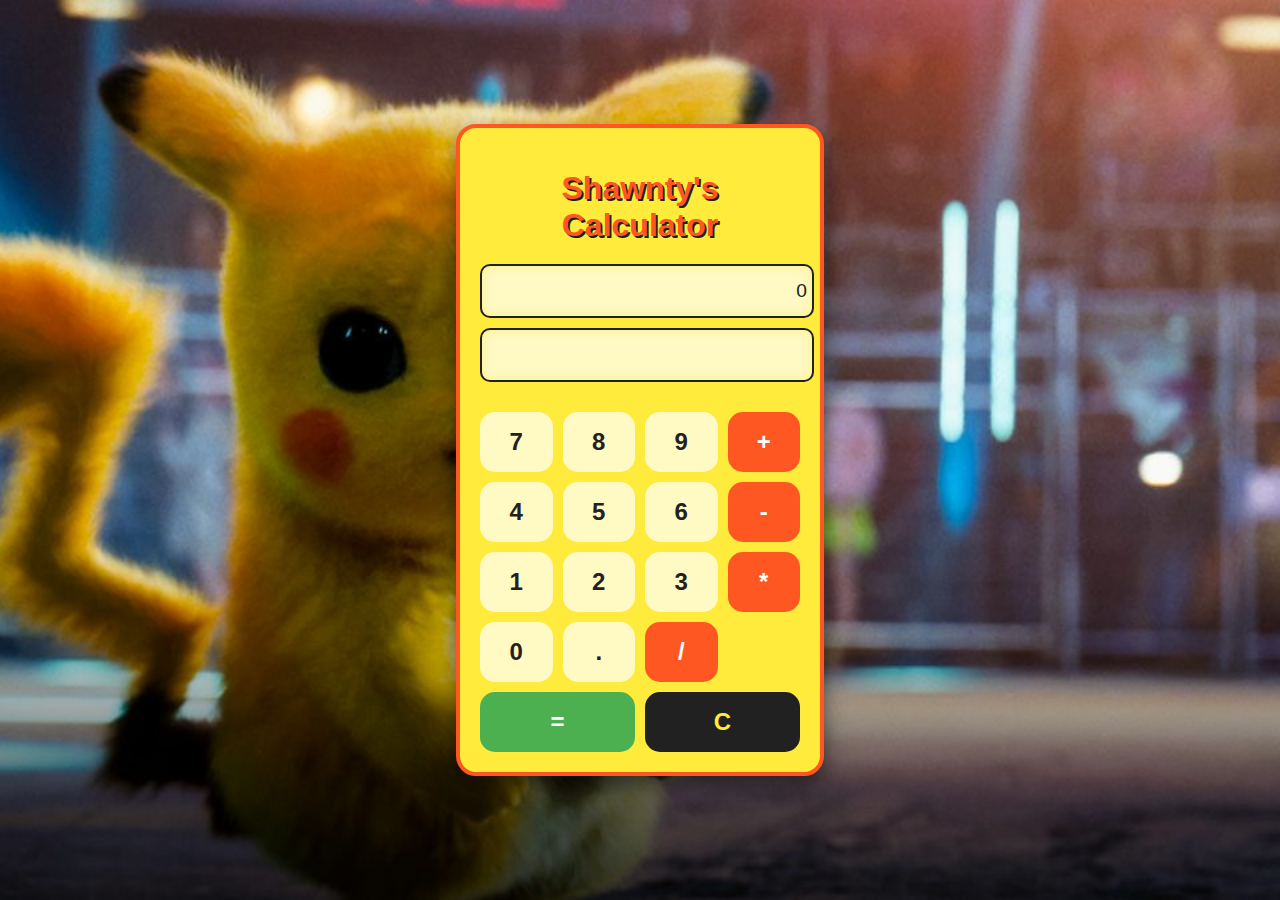
<file: calculator/index.html>
<!DOCTYPE html>
<html lang="en">
<head>
    <meta charset="UTF-8">
    <meta name="viewport" content="width=device-width, initial-scale=1.0">
    <title>Pikachu Calculator</title>

    <style>
        body {
            background-color: #FFF176;
            background-image: url('pikachu.jpg');
            background-size: cover;
            background-repeat: no-repeat;
            background-position: center top;
            font-family: 'Comic Sans MS', 'Arial', sans-serif;
            display: flex;
            justify-content: center;
            align-items: center;
            height: 100vh;
            margin: 0;
            color: #212121;
        }

        .calculator {
            background-color: #FFEB3B;
            border: 4px solid #FF5722;
            border-radius: 20px;
            box-shadow: 0 10px 20px rgba(0, 0, 0, 0.5);
            width: 320px;
            padding: 20px;
            text-align: center;
        }

        #display2 {
            display: none;
        }

        .calculator h1 {
            color: #FF5722;
            text-shadow: 2px 2px #212121;
            margin-bottom: 20px;
        }

        .screen {
            display: flex;
            flex-direction: column;
            margin-bottom: 20px;
        }

        .screen input {
            width: 100%;
            height: 40px;
            font-size: 1.2rem;
            text-align: right;
            margin-bottom: 10px;
            border: 2px solid #212121;
            border-radius: 10px;
            background-color: #FFF9C4;
            color: #212121;
            padding: 5px;
            box-shadow: inset 0 0 10px rgba(255, 235, 59, 0.5);
        }

        .buttons {
            display: grid;
            grid-template-columns: repeat(4, 1fr);
            gap: 10px;
        }

        button {
            width: 100%;
            height: 60px;
            font-size: 1.5rem;
            font-weight: bold;
            border: none;
            border-radius: 15px;
            cursor: pointer;
            transition: transform 0.2s, box-shadow 0.2s;
        }

        button:hover {
            transform: scale(1.1);
            box-shadow: 0 0 10px rgba(0, 0, 0, 0.3);
        }

        button:active {
            transform: scale(1.05);
            box-shadow: inset 0 0 5px rgba(0, 0, 0, 0.5);
        }

        button.number {
            background-color: #FFF9C4;
            color: #212121;
        }

        button.operator {
            background-color: #FF5722;
            color: #fff;
        }

        button#equals {
            background-color: #4CAF50;
            color: #fff;
            grid-column: span 2;
        }

        button#clear {
            background-color: #212121;
            color: #FFEB3B;
            grid-column: span 2;
        }
    </style>

    <script src="./js/numbers.js"></script>
    <script src="./js/operator.js"></script>
</head>
<body>
    <div class="calculator">
        <h1>Shawnty's Calculator</h1>
        <div class="screen">
            <input type="text" id="display" value="0" readonly>
            <input type="text" id="display2" readonly style = "display:none;">
            <input type="text" id="operator" readonly>
        </div>
        <div class="buttons">
            <button type="button" class="number" onclick="seven()">7</button>
            <button type="button" class="number" onclick="eight()">8</button>
            <button type="button" class="number" onclick="nine()">9</button>
            <button type="button" class="operator" onclick="add()">+</button>

            <button type="button" class="number" onclick="four()">4</button>
            <button type="button" class="number" onclick="five()">5</button>
            <button type="button" class="number" onclick="six()">6</button>
            <button type="button" class="operator" onclick="minus()">-</button>

            <button type="button" class="number" onclick="one()">1</button>
            <button type="button" class="number" onclick="two()">2</button>
            <button type="button" class="number" onclick="three()">3</button>
            <button type="button" class="operator" onclick="times()">*</button>

            <button type="button" class="number" onclick="zero()">0</button>
            <button type="button" class="number" onclick="dot()">.</button>
            <button type="button" class="operator" onclick="divide()">/</button>
            <button type="button" id="equals" onclick="equals()">=</button>

            <button type="button" id="clear" onclick="clearAll()">C</button>
        </div>
    </div>
</body>
</html>
</file>
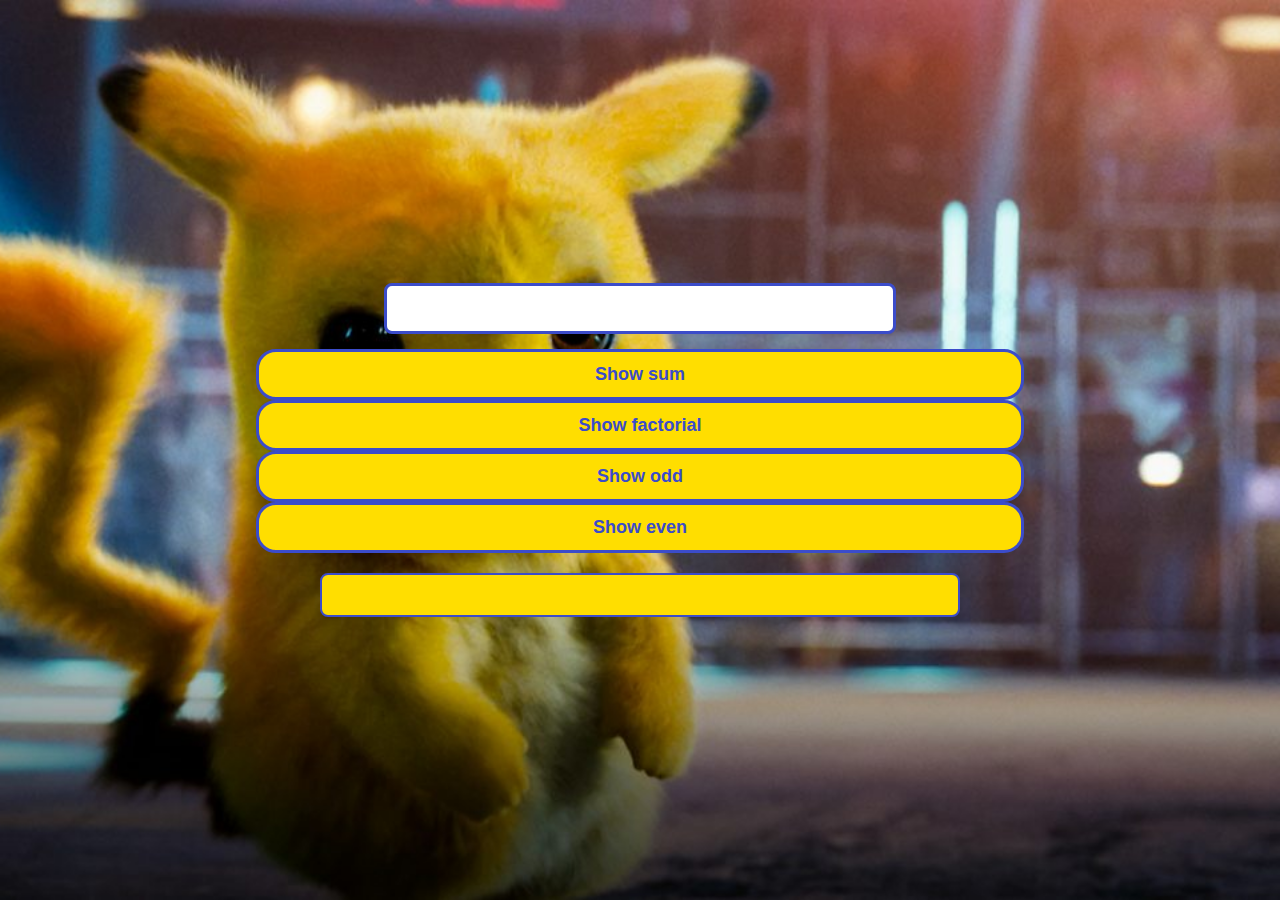
<file: loop/index.html>
<!DOCTYPE html>
<html lang="en">
<head>
 <meta charset="UTF-8">
 <meta name="viewport" content="width=device-width, initial-scale=1.0">
 <title>loop</title>
 <script src="./js/loop.js"></script>
 <script src="./js/math.js"></script>
 <link rel="stylesheet" href="css/styles.css">

 <script>
        
 </script>
</head>
<body>
  <input type="text" id="number">
  <button type="button" onclick ="sum()">Show sum</button>
  <button type="button"onclick = "factorial()">Show factorial</button>
  <button type="button"onclick = "odd()">Show odd</button>
  <button type="button"onclick = "even()">Show even</button>

  <p id ="display"></p>
</body>
</html>
</file>
<file: loop/css/styles.css>
* {
    margin: 0;
    padding: 0;
    box-sizing: border-box;
}

body {
    background-color: #FFCC00;
    background-image: url('pikachu.jpg');
    background-size: cover;
    background-position: center;
    background-repeat: no-repeat;
    font-family: "Comic Sans MS", cursive, sans-serif;
    color: #3B4CCA;
    display: flex;
    flex-direction: column;
    align-items: center;
    justify-content: center;
    height: 100vh;
    text-align: center;
}

.container {
    background: #FFF;
    padding: 30px;
    border-radius: 20px;
    box-shadow: 0 4px 15px rgba(0, 0, 0, 0.2);
    border: 4px solid #3B4CCA;
    display: flex;
    flex-direction: column;
    align-items: center;
    justify-content: center;
    width: 350px;
    text-align: center;
    transition: transform 0.3s;
}

.container:hover {
    transform: scale(1.05);
}

h1 {
    font-size: 36px;
    text-shadow: 4px 4px 6px rgba(255, 215, 0, 0.8);
    margin-bottom: 20px;
    color: #3B4CCA;
}

.button-container {
    display: flex;
    flex-direction: column;
    align-items: center;
    gap: 15px;
    margin-top: 20px;
    width: 100%;
}

button {
    background-color: #FFDE00;
    border: 3px solid #3B4CCA;
    padding: 12px 20px;
    font-size: 18px;
    cursor: pointer;
    border-radius: 20px;
    transition: 0.3s;
    width: 60%;
    text-align: center;
    color: #3B4CCA;
    font-weight: bold;
}

button:hover {
    background-color: #FFD700;
    transform: scale(1.1);
}

#number {
    padding: 12px;
    font-size: 18px;
    border: 3px solid #3B4CCA;
    border-radius: 8px;
    text-align: center;
    width: 40%;
    margin-bottom: 15px;
}

#display {
    font-size: 24px;
    border: 2px solid #3B4CCA;
    margin-top: 20px;
    font-weight: bold;
    color: #D32F2F;
    text-align: center;
    background-color: #FFDE00;
    width: 50%;
    padding: 20px;
    border-radius: 8px;
}

.pikachu-img {
    width: 150px;
    margin-bottom: 20px;
    border-radius: 50%;
    box-shadow: 0 4px 8px rgba(0, 0, 0, 0.3);
}
</file>
